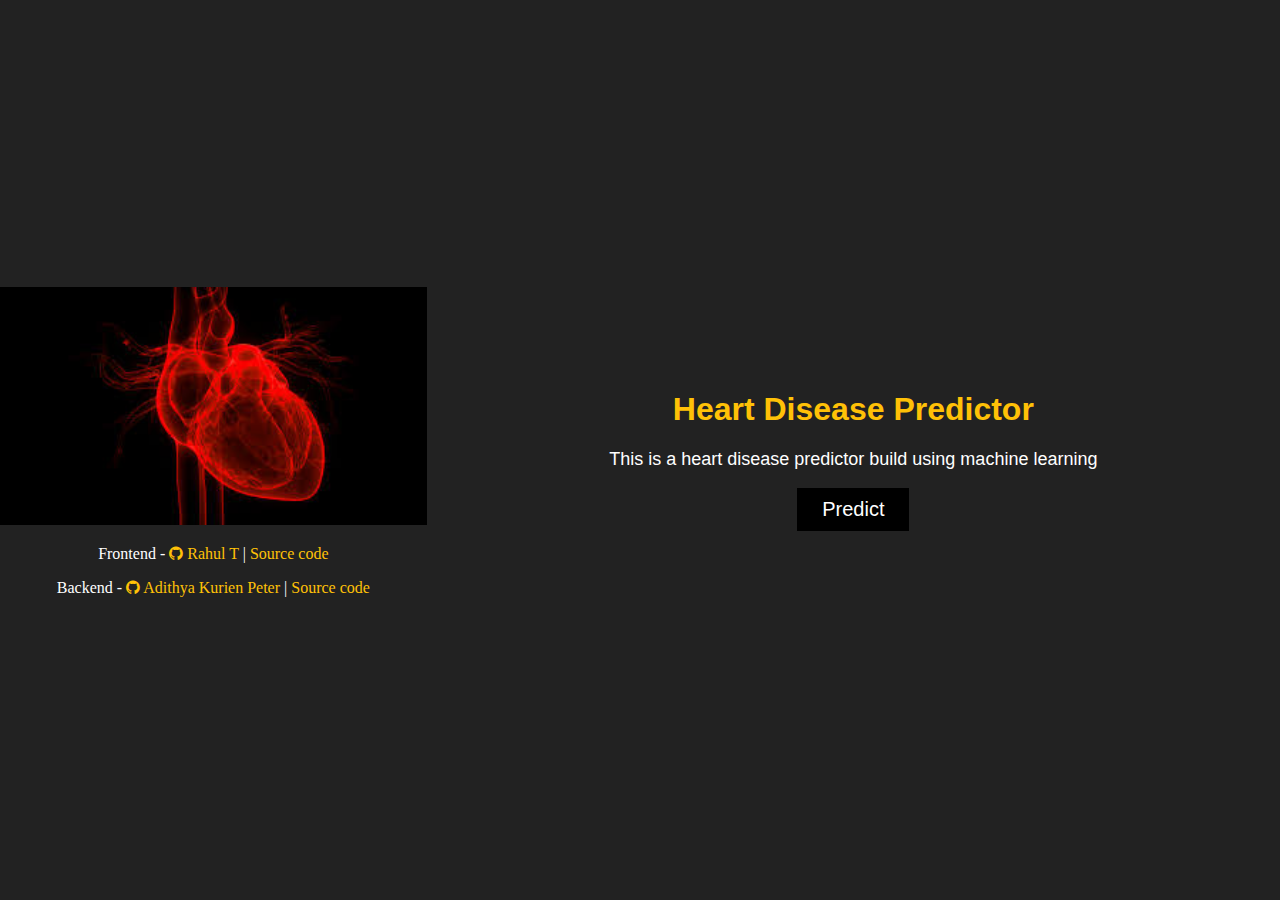
<file: index.html>
<!DOCTYPE html>
<html lang="en">
<head>
    <meta charset="UTF-8">
    <meta name="viewport" content="width=device-width, initial-scale=1.0">
    <title>Heart Predictor</title>
    <link rel="stylesheet" href="https://stackpath.bootstrapcdn.com/font-awesome/4.7.0/css/font-awesome.min.css" integrity="sha384-wvfXpqpZZVQGK6TAh5PVlGOfQNHSoD2xbE+QkPxCAFlNEevoEH3Sl0sibVcOQVnN" crossorigin="anonymous">
</head>
<body>
    <style>
        body{
            background-color: #222222;
            margin: 0;
            padding: 0;
            color: #ffffff;
        }
        img{
            width: 100%;
        }
        .container{
            height: 100vh;
            display: grid;
            grid-template-columns: 1fr 2fr;
            justify-items: center;
            align-items: center;
        }

        .container .img{
            width: 100%;
        }

        .container .info{
            width: 100%;
            font-family: sans-serif;
            text-align: center;
        }
        .container .info h1{
            text-align: center;
            color: #ffc107;
        }
        .container .info p{
            font-size: 18px;
            font-family: Arial, Helvetica, sans-serif;
        }
        button{
            padding: 10px 25px;
            background-color: #000000;
            cursor: pointer;
            border: none;
            color: #ffffff;
            font-size: 20px;
        }

        .footer{
            text-align: center;;            
        }
        .footer a{
            color: #ffc107;
            text-decoration: none;
        }
        .footer-mob{
            display: none;
        }

        @media(max-width: 676px){
            .container{
                grid-template-columns: 1fr;
                height: auto;
            }
            .container .info{
                width: 80%;
                margin: auto;
            }
            .footer{
                display: none;
            
            }
            .footer-mob{
                display: block;
                position: absolute;
                bottom: 0;
                left: 15%;
            }
        }

    </style>


    <div class="container">
        <div class="img">
            <img src="./images/images.jpeg" alt="">
            <div class="footer">
                <p>Frontend - <a href="https://github.com/rawho/"><i class="fa fa-github"></i> Rahul T </a> | <a href="https://github.com/rawho/heart-api-frontend">Source code</a></p>
                <p>Backend - <a href="https://github.com/aaadddiii/"><i class="fa fa-github"></i> Adithya Kurien Peter</a> | <a href="https://github.com/aaadddiii/heart-api">Source code</a></p>
                
            </div>
        </div>
        <div class="info">
            <h1>Heart Disease Predictor</h1>
            <p>This is a heart disease predictor build using machine learning</p>
            <a href="main.html"><button>Predict</button></a>
        </div>
        <div class="footer footer-mob">
            <p>Frontend - <a href="https://github.com/rawho/"><i class="fa fa-github"></i> Rahul T </a></p>
            <p>Backend - <a href="https://github.com/aaadddhiii/"><i class="fa fa-github"></i> Adithya Kurien Peter</a></p>
            
        </div>
    </div>


</body>
</html>
</file>
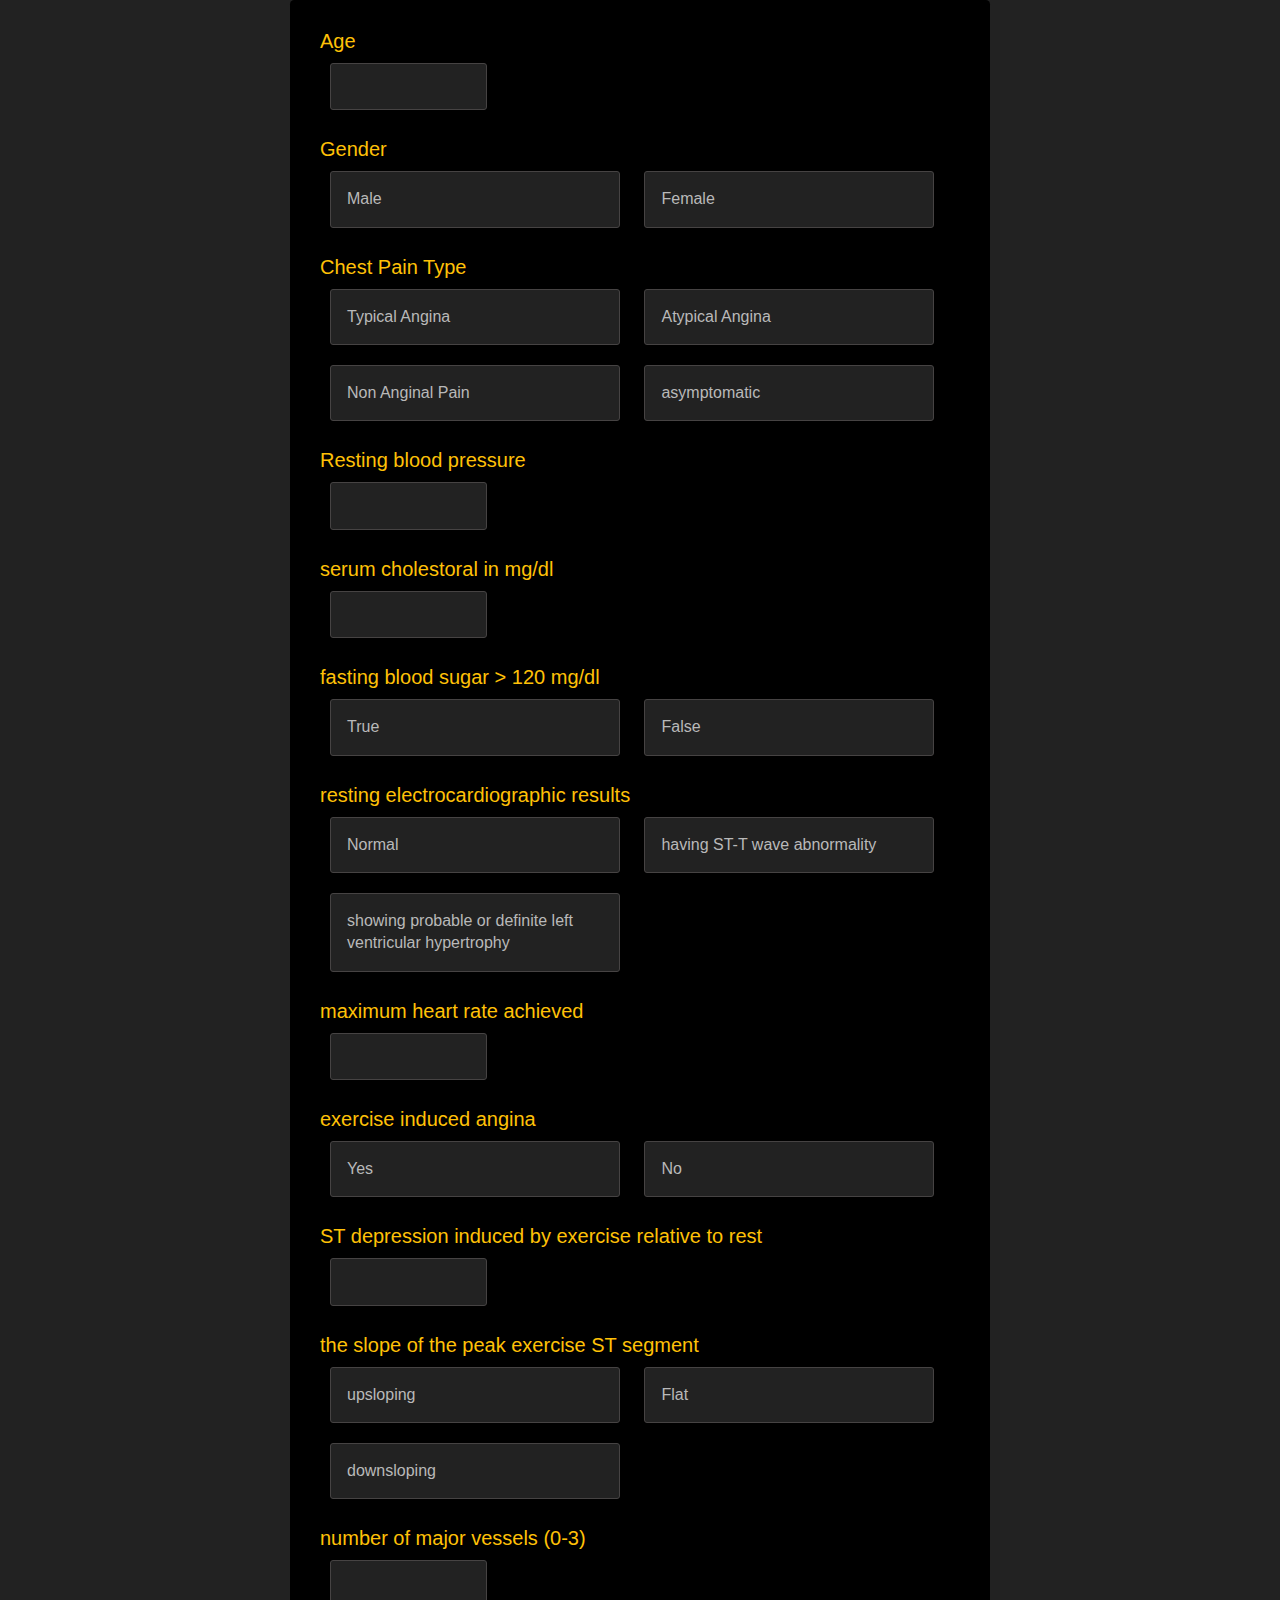
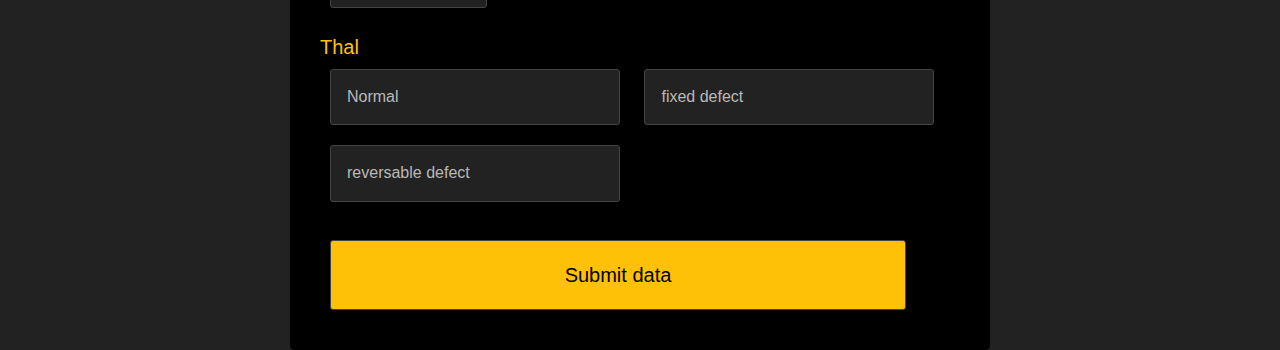
<file: main.html>
<!DOCTYPE html>
<html lang="en">
<head>
    <meta charset="UTF-8">
    <meta name="viewport" content="width=device-width, initial-scale=1.0">
    <link rel="stylesheet" href="css/style.css">
    <title>Heart Predictor </title>
    <link rel="stylesheet" href="https://stackpath.bootstrapcdn.com/font-awesome/4.7.0/css/font-awesome.min.css" integrity="sha384-wvfXpqpZZVQGK6TAh5PVlGOfQNHSoD2xbE+QkPxCAFlNEevoEH3Sl0sibVcOQVnN" crossorigin="anonymous">
</head>
<body>
    <div class="loader-container">

        <div class="loader"></div>
    </div>
    <h1 id="a"></h1>
    <div class="result" id="result-positive">
        <h1>This person has Heart Disease</h1>
        <i class="fa fa-frown-o"></i>
        <a href=""><button>Try for another person</button></a>
    </div>

    <div class="result" id="result-negative">
        <h1>This Person don't have heart disease</h1>
        <i class="fa fa-smile-o"></i>
        <a href=""><button>Try for another person</button></a>
    </div>

    <div class="msg">
        <p>Please check the data you entered</p>
    </div>
    <div class="container">
        <form>
            <p>Age</p>
            <!-- Age  -->
            <input type="number" name="age" id="age" required> <br><br> 
    
    
            <p>Gender</p>
            <!-- sex  -->
            <input type="radio" value="1" name="sex" id="male"> 
            <label for="male">Male</label>
            <input type="radio" value="0" name="sex" id="female">
            <label for="female">Female</label>
            <br><br> 
    
            <p>Chest Pain Type</p>
            <!-- cp: chest pain type -->
            <input type="radio" id="typical-angina" name="cp" value="0">
            <label for="typical-angina">Typical Angina</label>
            <input type="radio" id="atypical-angina" name="cp" value="1">
            <label for="atypical-angina">Atypical Angina</label>
            <input type="radio" id="non-anginal-pain" name="cp" value="2">
            <label for="non-anginal-pain">Non Anginal Pain</label>
            <input type="radio" id="asymptomatic" name="cp" value="3">
            <label for="asymptomatic">asymptomatic</label>
            <br><br>
    
            <p>Resting blood pressure</p>
            <!-- trestbps: resting blood pressure (in mm Hg on admission to the hospital) -->
            <input type="text"  name="trestbps" id="trestbps" required> <br><br> 
    
            <p>serum cholestoral in mg/dl</p>
            <!-- chol: serum cholestoral in mg/dl  -->
            <input type="text" name="chol" id="chol" required> <br><br> 
            
    
            <p>fasting blood sugar > 120 mg/dl</p>
            <!-- fbs: (fasting blood sugar > 120 mg/dl) (1 = true; 0 = false) -->
            <input type="radio" value="1" name="fbs" id="true">
            <label for="true"> True</label>
            <input type="radio" value="0" name="fbs" id="false">
            <label for="false">False</label> <br><br>
    
    
            <p>resting electrocardiographic results</p>
            <!-- restecg: resting electrocardiographic results -->
            <input type="radio" value="0" name="restecg" id="normal" > 
            <label for="normal">Normal</label>
            <input type="radio" value="1" name="restecg" id="st">
            <label for="st">having ST-T wave abnormality</label>
            <input type="radio" value="2" name="restecg" id="sh">
            <label for="sh">showing probable or definite left ventricular hypertrophy</label> <br><br>
    
            <p>maximum heart rate achieved</p>
            <!-- thalach: maximum heart rate achieved -->
            <input type="number" name="thalach" id="thalach" required> <br><br> 
    
    
            <p> exercise induced angina </p>
            <!-- exang: exercise induced angina (1 = yes; 0 = no) -->
            <input type="radio" value="1" name="exang" id="yes"> 
            <label for="yes">Yes</label>
            <input type="radio" value="0" name="exang" id="no"> 
            <label for="no">No</label> <br><br>
    
            <p>ST depression induced by exercise relative to rest</p>
            <!-- oldpeak = ST depression induced by exercise relative to rest -->
            <input type="text" name="oldpeak" id="oldpeak" required> <br><br>
    
    
            <p>the slope of the peak exercise ST segment</p>
            <!-- slope: the slope of the peak exercise ST segment -->
            <input type="radio" value="0" name="slope" id="upsloping"> 
            <label for="upsloping">upsloping</label>
            <input type="radio" value="1" name="slope" id="flat"> 
            <label for="flat">Flat</label>
            <input type="radio" value="2" name="slope" id="downsloping"> 
            <label for="downsloping">downsloping</label> <br><br>
    
    
    
            <p> number of major vessels (0-3)</p>
            <!-- ca: number of major vessels (0-3) colored by flourosopy -->
            <input type="number" name="ca" id="ca" required> <br><br> 
    
    
    
            <p>Thal</p>
            <!-- thal: 3 = normal; 6 = fixed defect; 7 = reversable defect -->
            <input type="radio" value="1" name="thal" id="normal-thal"> 
            <label for="normal-thal">Normal</label>
            <input type="radio" value="2" name="thal" id="fixed-defect"> 
            <label for="fixed-defect">fixed defect</label>
            <input type="radio" value="3" name="thal" id="reversable-defect"> 
            <label for="reversable-defect">reversable defect</label>
    
            <br><br>
    
            <input id="submit" type="submit" value="Submit data">
        </form>
    </div>
    
    <script src="js/script.js"></script>
</body>
</html>


<!-- sample Values -->
<!-- 
{ 
    "age":57,
   "sex":1,
   "cp":3,
   "trestbps":170,
   "chol":288,
   "fbs":0,
   "restecg":0,
   "thalach":159,
   "exang":0,
   "oldpeak":0.2,
   "slope":1,
    "ca":0,
   "thal":3
   } -->
</file>
<file: css/style.css>
html, *{
  padding: 0;
  margin: 0;
}
body {
  padding: 0;
  margin: 0;
  font-family: 'Open Sans', 'Helvetica Neue', Helvetica, Arial, sans-serif;
  color: #b9b9b9;
  background-color: #222;
  overflow-x: hidden !important;
}

.container {
  width: 50%;
  padding: 30px;
  margin: auto;
  background-color: #000;
  border-radius: 4.2px;
}


p {
  color: #ffc107;
  font-size: 20px;
}

input{
  color: #fff !important;
  margin: 10px;  

}

input,
input[type="radio"] + label,
input[type="checkbox"] + label:before
{
  width: 20%;
  padding: 1em;
  line-height: 1.4;
  background-color: #222;
  border: 1px solid rgb(70, 67, 67);
  border-radius: 3px;
  -webkit-transition: 0.35s ease-in-out;
  -moz-transition: 0.35s ease-in-out;
  -o-transition: 0.35s ease-in-out;
  transition: 0.35s ease-in-out;
  transition: all 0.35s ease-in-out;
}
input:focus {
  outline: 0;
  border-color: #64ac15;
}

input:focus + .input-icon:after {
  border-right-color: #7ed321;
}

input[type="radio"] {
  display: none;
}
input[type="radio"] + label,
select {
  display: inline-flex;
  margin: 10px;
  width: 40%;
}

input[type="radio"]:checked + label,
input:checked + label:before,
select:focus,
select:active {
  background-color: #7ed321;
  color: #000;
  border-color: #64ac15;
}
input[type="checkbox"] {
  display: none;
}
input[type="checkbox"] + label {
  position: relative;
  display: block;
  padding-left: 1.6em;
}

#submit{
  width: 90%;
  background-color: #ffc107;
  color: #000 !important;
  font-size: 20px;
  cursor: pointer;
}

@media(max-width: 1024px) {
  .container{
    width: 100%;
    font-size: 20px;
  }
}

@media(max-width: 676px) {
  .container {
    width: 100%;
    font-size: 18px;
    padding: 0px;
    padding-left: 20px;
    padding-top: 20px;
  }

  input[type="radio"] + label{
    display: flex;
    margin: 10px;
    width: 50%;
  }
  #submit{
    width: 50%;
    
    padding: 10px;
  }
}



.result{
  width: 80%;
  height: 50vh;
  display: flex;
  justify-content: center;
  align-items: center;
  margin: auto;
  text-align: center;
}

.result h1{
  color: #ffc107;
}

.msg{
  background-color: rgb(221, 113, 113);
  padding: 20px;
  position: fixed;
  width: 100%;

}

.msg p{
  color: rgb(109, 21, 21);
}

.loader-container{
  height: 100vh;
  display: flex;
  justify-content: center;
  align-items: center;
}

.loader {
  position: fixed;
  display: flex;

  border: 16px solid #f3f3f3; /* Light grey */
  border-top: 16px solid #3498db; /* Blue */
  border-radius: 50%;
  width: 120px;
  height: 120px;
  animation: spin 2s linear infinite;
}

@keyframes spin {
  0% { transform: rotate(0deg); }
  100% { transform: rotate(360deg); }
}
</file>
